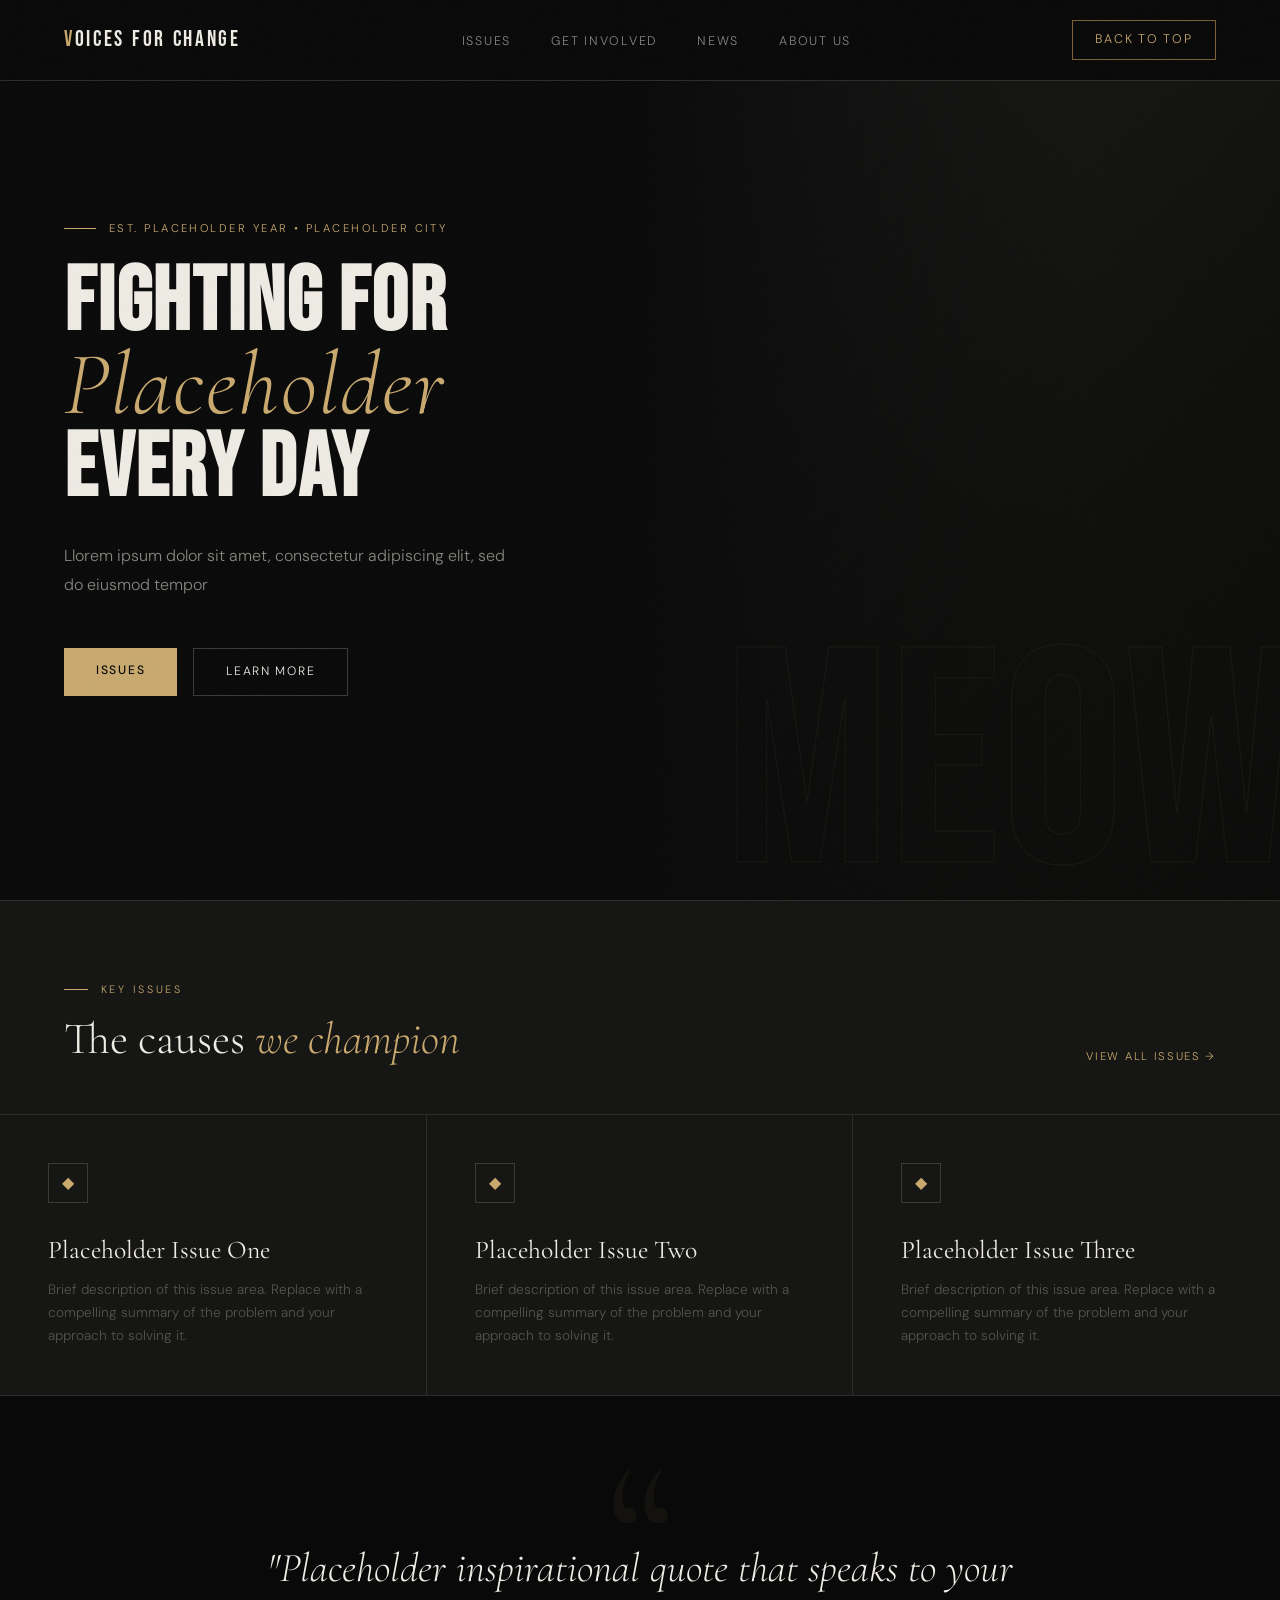
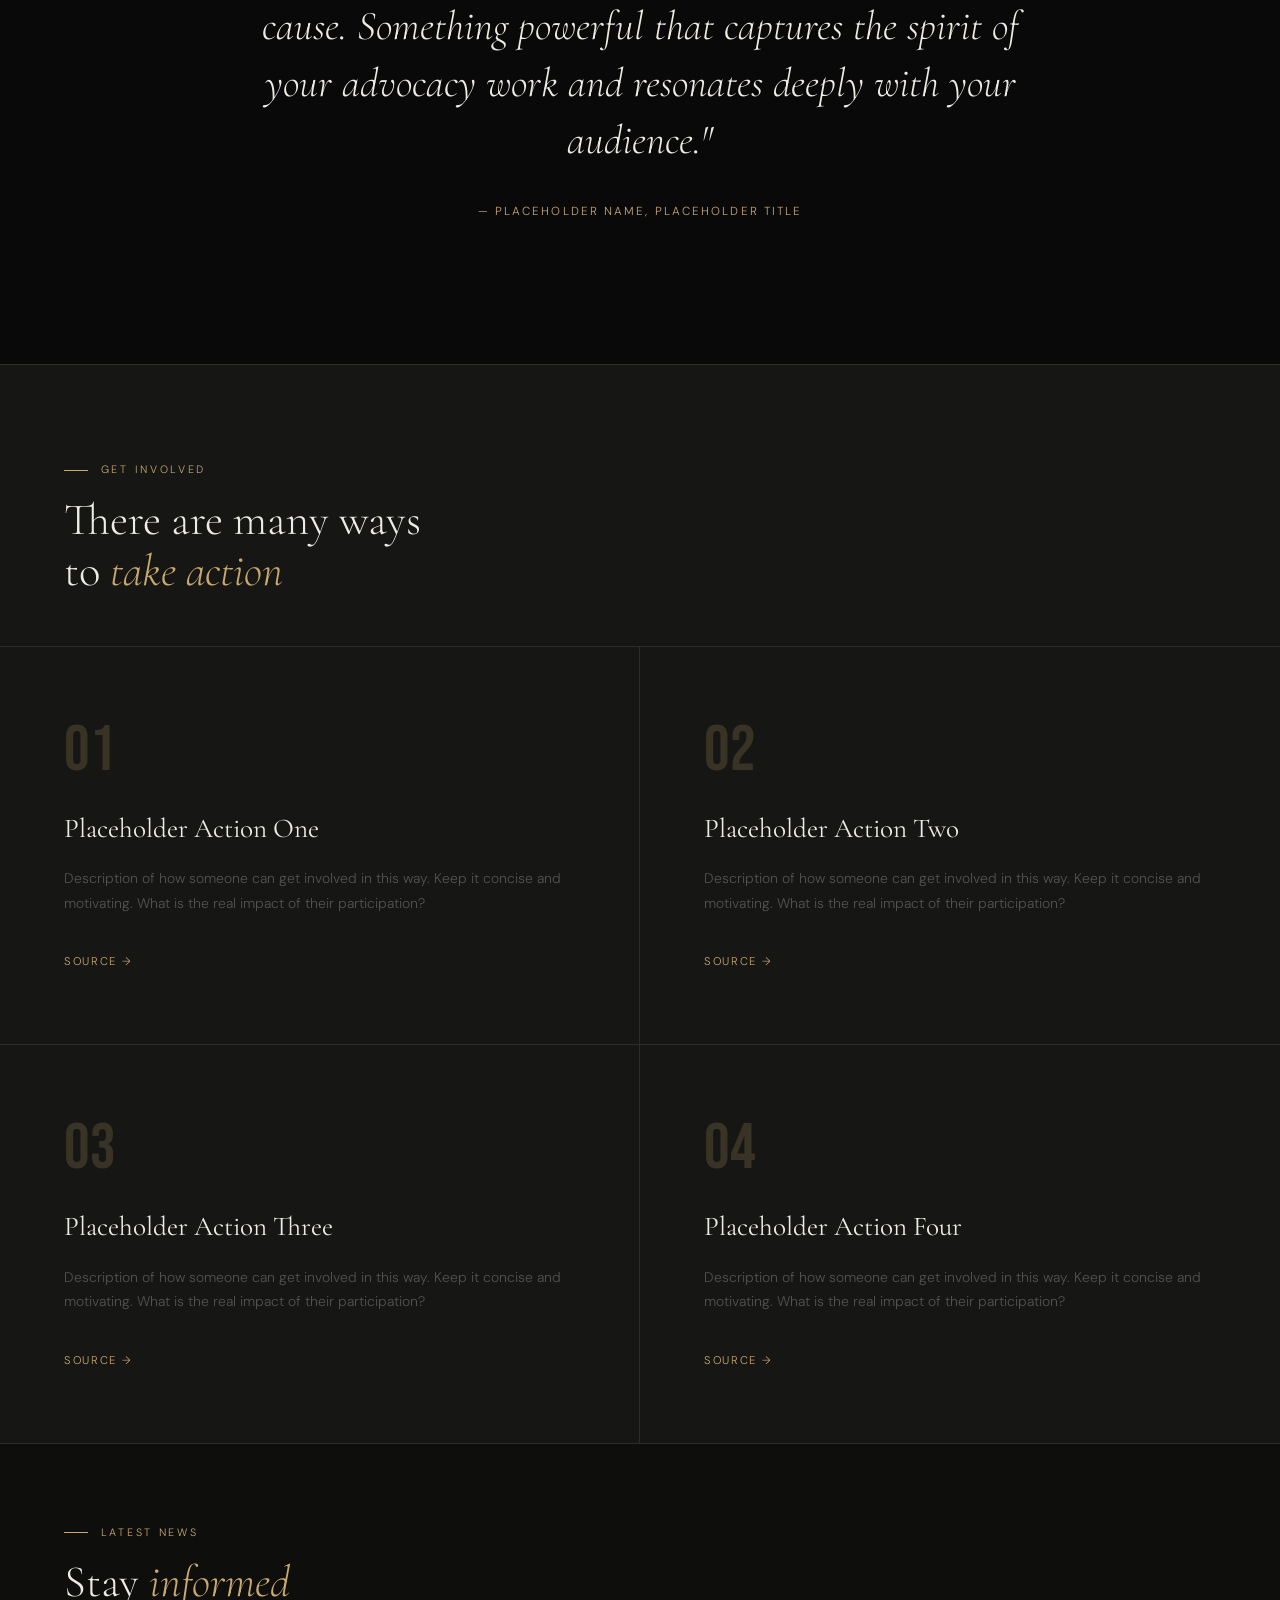
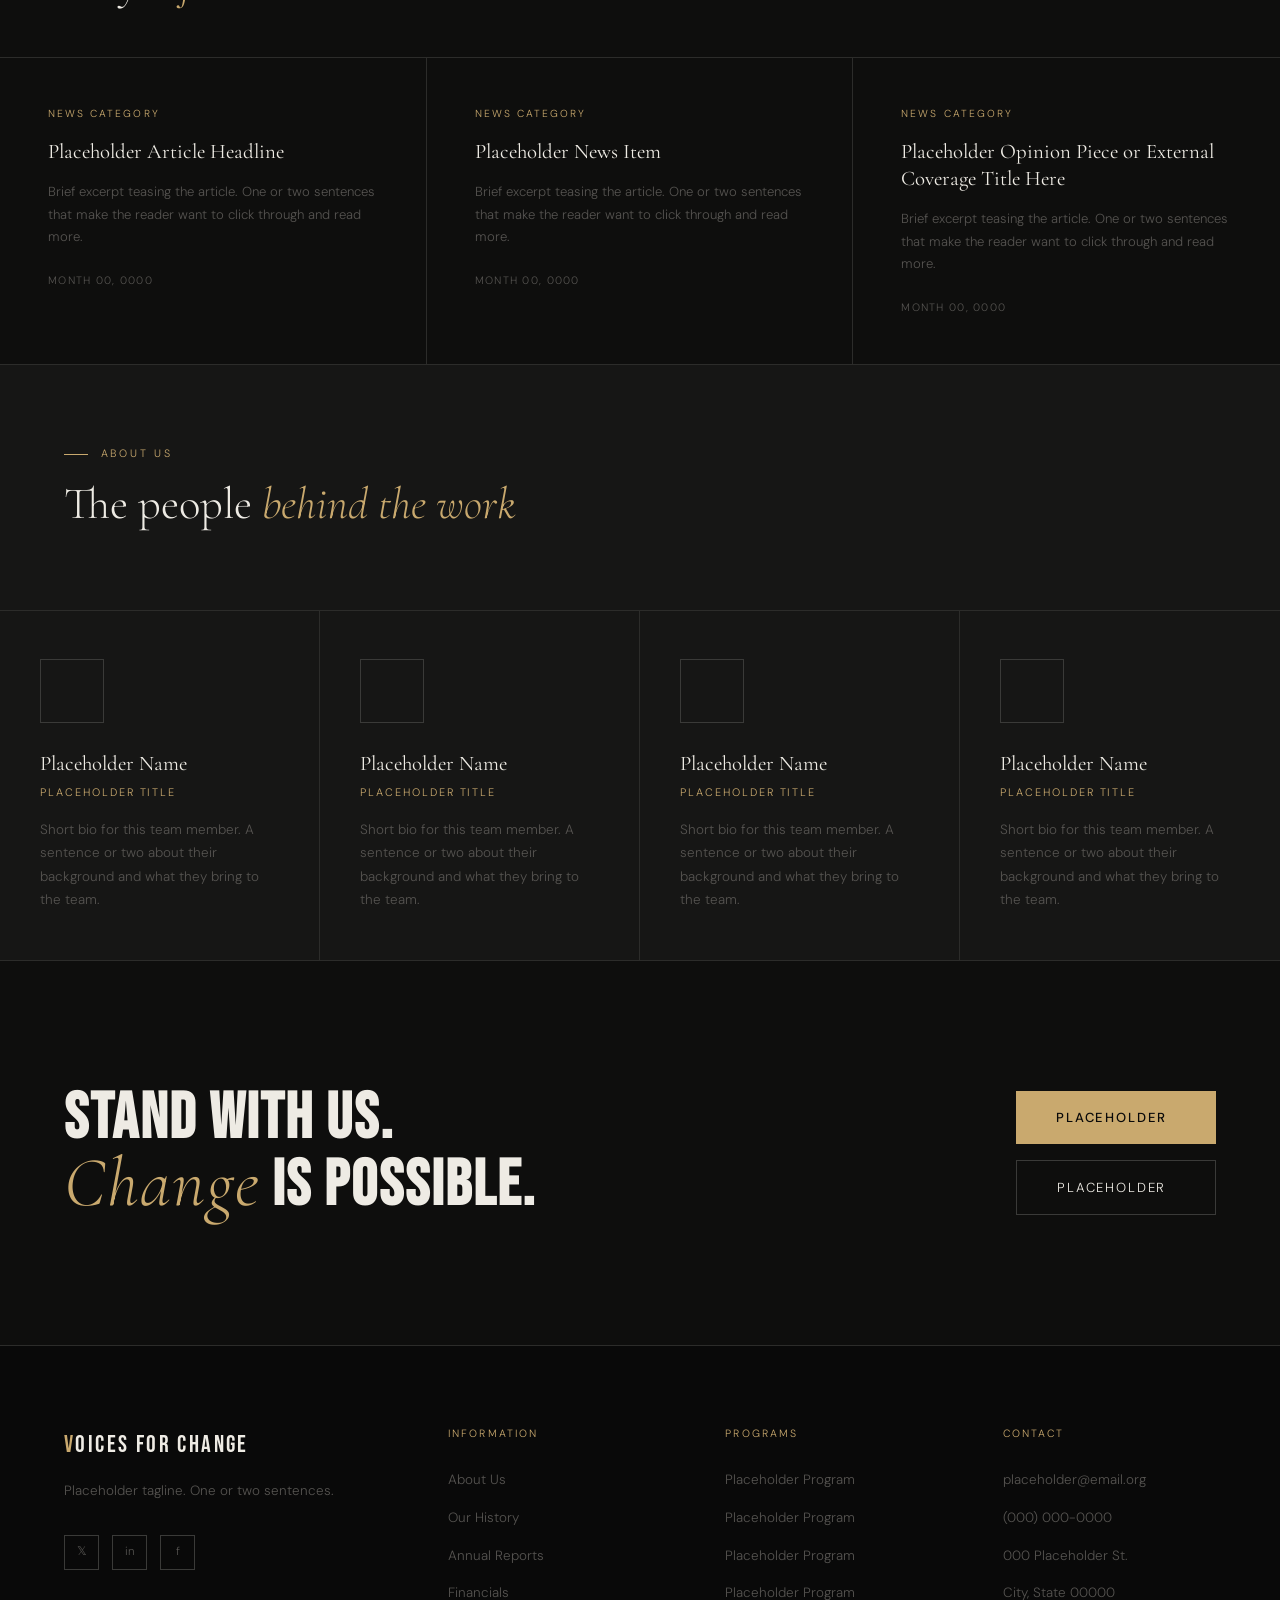
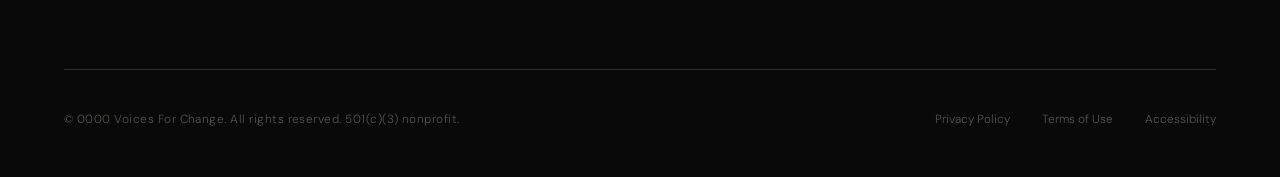
<file: index.html>
<!DOCTYPE html>
<html lang="en">
<head>
    <meta charset="UTF-8" />
    <meta name="viewport" content="width=device-width, initial-scale=1.0" />
    <title>Voices For Change</title>
    <link href="https://fonts.googleapis.com/css2?family=Bebas+Neue&family=Cormorant+Garamond:ital,wght@0,300;0,400;0,600;1,300;1,400&family=DM+Sans:wght@300;400;500&display=swap" rel="stylesheet" />
    <link rel="stylesheet" href="./style.css">
</head>
<body>

<!-- NAV -->
<nav>
    <a class="nav-logo" href="#"><span>V</span>oices For Change</a>
    <ul class="nav-links">
        <li><a href="#issues">Issues</a></li>
        <li><a href="#involved">Get Involved</a></li>
        <li><a href="#news">News</a></li>
        <li><a href="#about">About Us</a></li>
    </ul>
    <ul class="top-button">
        <li class="top"><a href="#" class="cta-btn">Back to Top</a></li>
    </ul>
</nav>

<!-- HERO -->
<section id="hero" class="hero">
    <div class="hero-left">
        <p class="hero-eyebrow">Est. Placeholder Year &bull; Placeholder City</p>
        <h1 class="hero-title">
            Fighting For<br>
            <em>Placeholder</em><br>
            Every Day
        </h1>
        <p class="hero-sub">
            Llorem ipsum dolor sit amet, consectetur adipiscing elit, sed do eiusmod tempor
        </p>
        <div class="hero-actions">
            <a href="#issues" class="btn-primary">Issues</a>
            <a href="#news" class="btn-secondary">Learn More</a>
        </div>
    </div>
    <div class="hero-right">
        <div class="hero-right-inner"></div>
        <div class="hero-deco">Meow</div>
    </div>
</section>

<!-- ISSUES -->
<section id= "issues" class="issues-section">
    <div class="issues-header">
        <div>
            <p class="section-tag">Key Issues</p>
            <h2 class="section-heading" style="margin-bottom:0">The causes <em>we champion</em></h2>
        </div>
        <a href="#" class="involve-link">View all issues &#8594;</a>
    </div>
    <div class="issues-grid">
        <div class="issue-card">
            <div class="issue-icon">&#9670;</div>
            <div class="issue-title">Placeholder Issue One</div>
            <p class="issue-desc">Brief description of this issue area. Replace with a compelling summary of the problem and your approach to solving it.</p>
            <span class="issue-arrow">&#8594;</span>
        </div>
        <div class="issue-card">
            <div class="issue-icon">&#9670;</div>
            <div class="issue-title">Placeholder Issue Two</div>
            <p class="issue-desc">Brief description of this issue area. Replace with a compelling summary of the problem and your approach to solving it.</p>
            <span class="issue-arrow">&#8594;</span>
        </div>
        <div class="issue-card">
            <div class="issue-icon">&#9670;</div>
            <div class="issue-title">Placeholder Issue Three</div>
            <p class="issue-desc">Brief description of this issue area. Replace with a compelling summary of the problem and your approach to solving it.</p>
            <span class="issue-arrow">&#8594;</span>
        </div>
    </div>
</section>

<!-- QUOTE -->
<section class="quote-section">
    <p class="quote-text">
        "Placeholder inspirational quote that speaks to your cause. Something powerful that captures the spirit of your advocacy work and resonates deeply with your audience."
    </p>
    <p class="quote-attribution">— Placeholder Name, Placeholder Title</p>
</section>

<!-- GET INVOLVED -->
<section id="involved" class="involve-section">
    <div class="involve-header">
        <p class="section-tag">Get Involved</p>
        <h2 class="section-heading" style="margin-bottom:0">There are many ways<br>to <em>take action</em></h2>
    </div>
    <div class="involve-grid">
        <div class="involve-card">
            <div class="involve-num">01</div>
            <div class="involve-title">Placeholder Action One</div>
            <p class="involve-text">Description of how someone can get involved in this way. Keep it concise and motivating. What is the real impact of their participation?</p>
            <a href="#" class="involve-link">Source &#8594;</a>
        </div>
        <div class="involve-card">
            <div class="involve-num">02</div>
            <div class="involve-title">Placeholder Action Two</div>
            <p class="involve-text">Description of how someone can get involved in this way. Keep it concise and motivating. What is the real impact of their participation?</p>
            <a href="#" class="involve-link">Source &#8594;</a>
        </div>
        <div class="involve-card">
            <div class="involve-num">03</div>
            <div class="involve-title">Placeholder Action Three</div>
            <p class="involve-text">Description of how someone can get involved in this way. Keep it concise and motivating. What is the real impact of their participation?</p>
            <a href="#" class="involve-link">Source &#8594;</a>
        </div>
        <div class="involve-card">
            <div class="involve-num">04</div>
            <div class="involve-title">Placeholder Action Four</div>
            <p class="involve-text">Description of how someone can get involved in this way. Keep it concise and motivating. What is the real impact of their participation?</p>
            <a href="#" class="involve-link">Source &#8594;</a>
        </div>
    </div>
</section>

<!-- NEWS -->
<section id="news" class="news-section">
    <div class="news-header">
        <div>
            <p class="section-tag">Latest News</p>
            <h2 class="section-heading" style="margin-bottom:0">Stay <em>informed</em></h2>
        </div>
    </div>
    <div class="news-grid">
        <div class="news-card">
            <p class="news-category">News Category</p>
            <h3 class="news-title">Placeholder Article Headline </h3>
            <p class="news-excerpt">Brief excerpt teasing the article. One or two sentences that make the reader want to click through and read more.</p>
            <p class="news-date">Month 00, 0000</p>
        </div>
        <div class="news-card">
            <p class="news-category">News Category</p>
            <h3 class="news-title">Placeholder News Item </h3>
            <p class="news-excerpt">Brief excerpt teasing the article. One or two sentences that make the reader want to click through and read more.</p>
            <p class="news-date">Month 00, 0000</p>
        </div>
        <div class="news-card">
            <p class="news-category">News Category</p>
            <h3 class="news-title">Placeholder Opinion Piece or External Coverage Title Here</h3>
            <p class="news-excerpt">Brief excerpt teasing the article. One or two sentences that make the reader want to click through and read more.</p>
            <p class="news-date">Month 00, 0000</p>
        </div>
    </div>
</section>

<!-- ABOUT -->
<section id="about" class="about-section">
    <div class="about-header">
        <p class="section-tag">About Us</p>
        <h2 class="section-heading">The people <em>behind the work</em></h2>
    </div>
    <div class="about-grid">
        <div class="about-card">
            <div class="about-avatar"></div>
            <div class="about-name">Placeholder Name</div>
            <div class="about-role">Placeholder Title</div>
            <p class="about-bio">Short bio for this team member. A sentence or two about their background and what they bring to the team.</p>
        </div>
        <div class="about-card">
            <div class="about-avatar"></div>
            <div class="about-name">Placeholder Name</div>
            <div class="about-role">Placeholder Title</div>
            <p class="about-bio">Short bio for this team member. A sentence or two about their background and what they bring to the team.</p>
        </div>
        <div class="about-card">
            <div class="about-avatar"></div>
            <div class="about-name">Placeholder Name</div>
            <div class="about-role">Placeholder Title</div>
            <p class="about-bio">Short bio for this team member. A sentence or two about their background and what they bring to the team.</p>
        </div>
        <div class="about-card">
            <div class="about-avatar"></div>
            <div class="about-name">Placeholder Name</div>
            <div class="about-role">Placeholder Title</div>
            <p class="about-bio">Short bio for this team member. A sentence or two about their background and what they bring to the team.</p>
        </div>
    </div>
</section>

<!-- CTA BAND -->
<section class="cta-band">
    <div>
        <h2 class="cta-heading">
            Stand With Us.<br>
            <em>Change</em> Is Possible.
        </h2>
    </div>
    <div class="cta-actions">
        <a href="#" class="btn-primary" style="font-size:0.82rem; padding:1rem 2.5rem;">Placeholder</a>
        <a href="#" class="btn-secondary" style="font-size:0.82rem; padding:1rem 2.5rem;">Placeholder</a>
    </div>
</section>

<!-- FOOTER -->
<footer>
    <div class="footer-top">
        <div>
            <div class="footer-brand-name"><span>V</span>oices For Change</div>
            <p class="footer-tagline">Placeholder tagline. One or two sentences.</p>
            <div class="footer-socials">
                <div class="social-btn">&#120143;</div>
                <div class="social-btn">in</div>
                <div class="social-btn">f</div>
            </div>
        </div>
        <div>
            <p class="footer-col-title">Information</p>
            <ul class="footer-links">
                <li><a href="#about">About Us</a></li>
                <li><a href="nothing.html">Our History</a></li>
                <li><a href="nothing.html">Annual Reports</a></li>
                <li><a href="nothing.html">Financials</a></li>
            </ul>
        </div>
        <div>
            <p class="footer-col-title">Programs</p>
            <ul class="footer-links">
                <li><a href="nothing.html">Placeholder Program</a></li>
                <li><a href="nothing.html">Placeholder Program</a></li>
                <li><a href="nothing.html">Placeholder Program</a></li>
                <li><a href="nothing.html">Placeholder Program</a></li>
            </ul>
        </div>
        <div>
            <p class="footer-col-title">Contact</p>
            <ul class="footer-links">
                <li><a href="nothing.html">placeholder@email.org</a></li>
                <li><a href="nothing.html">(000) 000-0000</a></li>
                <li><a href="nothing.html">000 Placeholder St.</a></li>
                <li><a href="nothing.html">City, State 00000</a></li>
            </ul>
        </div>
    </div>
    <div class="footer-bottom">
        <p class="footer-copy">&copy; 0000 Voices For Change. All rights reserved. 501(c)(3) nonprofit.</p>
        <div class="footer-legal">
            <a href="nothing.html">Privacy Policy</a>
            <a href="nothing.html">Terms of Use</a>
            <a href="nothing.html">Accessibility</a>
        </div>
    </div>
</footer>

</body>
</html>
</file>
<file: style.css>
:root {
    --black:        #0e0e0d;
    --black-deep:   #090909;
    --surface:      #161615;
    --card:         #1c1c1b;
    --border:       #2c2c2a;
    --border-light: #3a3a38;
    --accent:       #c9a96e;
    --accent-dim:   #7a6038;
    --white:        #eeebe4;
    --white-dim:    #888580;
    --white-muted:  #555350;
}

*, *::before, *::after { box-sizing: border-box; margin: 0; padding: 0; }
html { scroll-behavior: smooth; font-size: 16px; }

body {
    background: var(--black-deep);
    color: var(--white);
    font-family: 'DM Sans', sans-serif;
    font-weight: 300;
    line-height: 1.6;
    overflow-x: hidden;
}

body::after {
    content: '';
    position: fixed;
    inset: 0;
    pointer-events: none;
    z-index: 9999;
    opacity: 0.035;
    background-image: url("data:image/svg+xml,%3Csvg xmlns='http://www.w3.org/2000/svg' width='300' height='300'%3E%3Cfilter id='noise'%3E%3CfeTurbulence type='fractalNoise' baseFrequency='0.85' numOctaves='4' stitchTiles='stitch'/%3E%3C/filter%3E%3Crect width='300' height='300' filter='url(%23noise)' opacity='1'/%3E%3C/svg%3E");
}

/* NAV */
nav {
    position: fixed;
    top: 0; left: 0; right: 0;
    z-index: 100;
    display: flex;
    align-items: center;
    justify-content: space-between;
    padding: 1.25rem 4rem;
    background: rgba(9,9,9,0.9);
    backdrop-filter: blur(14px);
    border-bottom: 1px solid var(--border);
}
.nav-logo {
    font-family: 'Bebas Neue', sans-serif;
    font-size: 1.4rem;
    letter-spacing: 0.12em;
    color: var(--white);
    text-decoration: none;
}
.nav-logo span { color: var(--accent); }
.nav-links { display: flex; gap: 2.5rem; list-style: none; }
.nav-links a {
    color: var(--white-dim);
    text-decoration: none;
    font-size: 0.78rem;
    letter-spacing: 0.14em;
    text-transform: uppercase;
    transition: color 0.2s;
}
.nav-links a:hover { color: var(--accent); }
.top-button {
    background: transparent;
    border: 1px solid var(--accent-dim);
    color: var(--accent);
    font-family: 'DM Sans', sans-serif;
    font-size: 0.73rem;
    letter-spacing: 0.12em;
    text-transform: uppercase;
    padding: 0.55rem 1.4rem;
    cursor: pointer;
    transition: background 0.25s, color 0.25s;
    list-style: none;
}

.top-button a {
    color: var(--accent);
    text-decoration: none;
    font-size: 0.78rem;
    letter-spacing: 0.14em;
    text-transform: uppercase;
    transition: color 0.2s;
}

.nav-cta:hover { background: var(--accent); color: var(--black-deep); }

/* HERO */
.hero {
    min-height: 100vh;
    display: grid;
    grid-template-columns: 1fr 1fr;
    position: relative;
    padding-top: 80px;
    overflow: hidden;
}
.hero-left {
    display: flex;
    flex-direction: column;
    justify-content: center;
    padding: 6rem 4rem 10rem;
    position: relative;
    z-index: 2;
}
.hero-eyebrow {
    font-size: 0.7rem;
    letter-spacing: 0.22em;
    text-transform: uppercase;
    color: var(--accent);
    margin-bottom: 1.5rem;
    display: flex;
    align-items: center;
    gap: 0.8rem;
    opacity: 0;
    animation: fadeUp 0.7s ease forwards 0.2s;
}
.hero-eyebrow::before {
    content: '';
    display: block;
    width: 2rem;
    height: 1px;
    background: var(--accent);
}
.hero-title {
    font-family: 'Bebas Neue', sans-serif;
    font-size: clamp(4rem, 7vw, 7.5rem);
    line-height: 0.92;
    letter-spacing: 0.02em;
    color: var(--white);
    margin-bottom: 2rem;
    opacity: 0;
    animation: fadeUp 0.8s ease forwards 0.4s;
}
.hero-title em {
    font-family: 'Cormorant Garamond', serif;
    font-style: italic;
    font-weight: 300;
    color: var(--accent);
}
.hero-sub {
    font-size: 1rem;
    color: var(--white-dim);
    max-width: 28rem;
    line-height: 1.8;
    margin-bottom: 3rem;
    opacity: 0;
    animation: fadeUp 0.8s ease forwards 0.6s;
}
.hero-actions {
    display: flex;
    gap: 1rem;
    opacity: 0;
    animation: fadeUp 0.8s ease forwards 0.8s;
}
.btn-primary {
    background: var(--accent);
    color: var(--black-deep);
    font-family: 'DM Sans', sans-serif;
    font-size: 0.76rem;
    font-weight: 500;
    letter-spacing: 0.14em;
    text-transform: uppercase;
    padding: 0.85rem 2rem;
    border: none;
    cursor: pointer;
    transition: opacity 0.2s, transform 0.2s;
    display: inline-block;
    list-style: none;
    text-decoration: none;
}
.btn-primary:hover { opacity: 0.82; transform: translateY(-1px); }
.btn-secondary {
    background: transparent;
    color: var(--white);
    font-family: 'DM Sans', sans-serif;
    font-size: 0.76rem;
    letter-spacing: 0.14em;
    text-transform: uppercase;
    padding: 0.85rem 2rem;
    border: 1px solid var(--border-light);
    cursor: pointer;
    transition: border-color 0.2s;
    display: inline-block;
    list-style: none;
    text-decoration: none;
}
.btn-secondary:hover { border-color: var(--white-dim); }
.hero-right {
    position: relative;
    overflow: hidden;
    list-style: none;
    text-decoration: none;
}
.hero-right-inner {
    position: absolute;
    inset: 0;
    background: linear-gradient(to left, transparent 30%, var(--black-deep) 100%),
    linear-gradient(135deg, #1a1a18 0%, #0e0e0c 60%, #0a0a09 100%);
}
.hero-deco {
    position: absolute;
    right: -0.05em;
    bottom: -0.08em;
    font-family: 'Bebas Neue', sans-serif;
    font-size: 24vw;
    color: transparent;
    -webkit-text-stroke: 1px rgba(201,169,110,0.07);
    line-height: 1;
    pointer-events: none;
    user-select: none;
    z-index: 1;
}
.hero-stat-strip {
    position: absolute;
    bottom: 0; left: 0; right: 0;
    display: grid;
    grid-template-columns: repeat(3, 1fr);
    border-top: 1px solid var(--border);
    z-index: 3;
    background: rgba(9,9,9,0.6);
    backdrop-filter: blur(8px);
}
.stat-item {
    padding: 1.8rem 4rem;
    border-right: 1px solid var(--border);
    opacity: 0;
    animation: fadeUp 0.7s ease forwards;
}
.stat-item:nth-child(1) { animation-delay: 1.0s; }
.stat-item:nth-child(2) { animation-delay: 1.15s; }
.stat-item:nth-child(3) { animation-delay: 1.3s; border-right: none; }
.stat-number {
    font-family: 'Bebas Neue', sans-serif;
    font-size: 2.4rem;
    letter-spacing: 0.04em;
    color: var(--accent);
    line-height: 1;
    margin-bottom: 0.3rem;
}
.stat-label {
    font-size: 0.7rem;
    letter-spacing: 0.15em;
    text-transform: uppercase;
    color: var(--white-muted);
}

/* MISSION */
.mission-grid {
    display: grid;
    grid-template-columns: 1fr 1fr;
    border-top: 1px solid var(--border);
    border-bottom: 1px solid var(--border);
}
.mission-left {
    padding: 8rem 4rem;
    border-right: 1px solid var(--border);
}
.mission-right {
    padding: 8rem 4rem;
    display: flex;
    flex-direction: column;
    gap: 3rem;
}
.section-tag {
    font-size: 0.67rem;
    letter-spacing: 0.25em;
    text-transform: uppercase;
    color: var(--accent);
    margin-bottom: 1rem;
    display: flex;
    align-items: center;
    gap: 0.8rem;
}
.section-tag::before { content: ''; width: 1.5rem; height: 1px; background: var(--accent); }
.section-heading {
    font-family: 'Cormorant Garamond', serif;
    font-size: clamp(2.2rem, 3.5vw, 3.4rem);
    font-weight: 300;
    line-height: 1.15;
    color: var(--white);
    margin-bottom: 2rem;
    max-width: 36rem;
}
.section-heading em { font-style: italic; color: var(--accent); }
.section-body {
    color: var(--white-dim);
    max-width: 34rem;
    font-size: 0.95rem;
    line-height: 1.8;
}
.mission-pillar { padding-top: 2rem; border-top: 1px solid var(--border); }
.mission-pillar:first-child { border-top: none; padding-top: 0; }
.pillar-number {
    font-family: 'Bebas Neue', sans-serif;
    font-size: 0.82rem;
    letter-spacing: 0.2em;
    color: var(--white-muted);
    margin-bottom: 0.5rem;
}
.pillar-title {
    font-family: 'Cormorant Garamond', serif;
    font-size: 1.45rem;
    font-weight: 400;
    color: var(--white);
    margin-bottom: 0.5rem;
}
.pillar-text { font-size: 0.87rem; color: var(--white-muted); line-height: 1.7; }

/* ISSUES */
.issues-section {
    background: var(--surface);
    border-top: 1px solid var(--border);
    border-bottom: 1px solid var(--border);
}
.issues-header {
    padding: 5rem 4rem 3rem;
    display: flex;
    align-items: flex-end;
    justify-content: space-between;
    border-bottom: 1px solid var(--border);
}
.issues-grid { display: grid; grid-template-columns: repeat(3, 1fr); }
.issue-card {
    padding: 3rem;
    border-right: 1px solid var(--border);
    position: relative;
    overflow: hidden;
    cursor: pointer;
    transition: background 0.3s;
}
.issue-card:last-child { border-right: none; }
.issue-card:hover { background: var(--card); }
.issue-card:hover .issue-arrow { opacity: 1; transform: translateX(0); }
.issue-icon {
    width: 2.5rem;
    height: 2.5rem;
    border: 1px solid var(--border-light);
    display: flex;
    align-items: center;
    justify-content: center;
    margin-bottom: 2rem;
    color: var(--accent);
}
.issue-title {
    font-family: 'Cormorant Garamond', serif;
    font-size: 1.6rem;
    font-weight: 400;
    color: var(--white);
    margin-bottom: 0.8rem;
    line-height: 1.2;
}
.issue-desc { font-size: 0.85rem; color: var(--white-muted); line-height: 1.7; }
.issue-arrow {
    position: absolute;
    bottom: 2rem; right: 2rem;
    color: var(--accent);
    opacity: 0;
    transform: translateX(-6px);
    transition: opacity 0.3s, transform 0.3s;
}

/* QUOTE */
.quote-section {
    padding: 9rem 4rem;
    text-align: center;
    position: relative;
}
.quote-section::before {
    content: '\201C';
    position: absolute;
    top: 2rem;
    left: 50%;
    transform: translateX(-50%);
    font-family: 'Cormorant Garamond', serif;
    font-size: 14rem;
    color: rgba(201,169,110,0.06);
    line-height: 1;
    pointer-events: none;
}
.quote-text {
    font-family: 'Cormorant Garamond', serif;
    font-size: clamp(1.7rem, 3.2vw, 2.8rem);
    font-weight: 300;
    font-style: italic;
    color: var(--white);
    max-width: 52rem;
    margin: 0 auto 2rem;
    line-height: 1.4;
    position: relative;
    z-index: 1;
}
.quote-attribution {
    font-size: 0.73rem;
    letter-spacing: 0.18em;
    text-transform: uppercase;
    color: var(--accent);
}

/* GET INVOLVED */

.involve-section {
    background: var(--surface);
    border-top: 1px solid var(--border);
}
.involve-header { padding: 6rem 4rem 3rem; border-bottom: 1px solid var(--border); }
.involve-grid { display: grid; grid-template-columns: repeat(2, 1fr); }
.involve-card {
    padding: 4.5rem 4rem;
    border-right: 1px solid var(--border);
    border-bottom: 1px solid var(--border);
    background: var(--surface);
}
.involve-card:nth-child(2n) { border-right: none; }
.involve-card:nth-last-child(-n+2) { border-bottom: none; }
.involve-num {
    font-family: 'Bebas Neue', sans-serif;
    font-size: 4rem;
    color: rgba(201,169,110,0.2);
    line-height: 1;
    margin-bottom: 1.5rem;
}
.involve-title {
    font-family: 'Cormorant Garamond', serif;
    font-size: 1.7rem;
    font-weight: 400;
    color: var(--white);
    margin-bottom: 1rem;
}
.involve-text {
    font-size: 0.87rem;
    color: var(--white-muted);
    line-height: 1.75;
    margin-bottom: 2rem;
}
.involve-link {
    font-size: 0.7rem;
    letter-spacing: 0.15em;
    text-transform: uppercase;
    color: var(--accent);
    text-decoration: none;
    display: inline-flex;
    align-items: center;
    gap: 0.5rem;
    transition: gap 0.2s;
}
.involve-link:hover { gap: 0.9rem; }

/* NEWS */
.news-section { background: var(--black); border-top: 1px solid var(--border); }
.news-header {
    padding: 5rem 4rem 3rem;
    display: flex;
    align-items: flex-end;
    justify-content: space-between;
    border-bottom: 1px solid var(--border);
}
.news-grid { display: grid; grid-template-columns: repeat(3, 1fr); }
.news-card {
    padding: 3rem;
    border-right: 1px solid var(--border);
    cursor: pointer;
    transition: background 0.25s;
}
.news-card:last-child { border-right: none; }
.news-card:hover { background: var(--card); }
.news-card:hover .news-title { color: var(--accent); }
.news-category {
    font-size: 0.64rem;
    letter-spacing: 0.2em;
    text-transform: uppercase;
    color: var(--accent);
    margin-bottom: 1rem;
}
.news-title {
    font-family: 'Cormorant Garamond', serif;
    font-size: 1.3rem;
    font-weight: 400;
    color: var(--white);
    margin-bottom: 1rem;
    line-height: 1.3;
    transition: color 0.2s;
}
.news-excerpt { font-size: 0.82rem; color: var(--white-muted); line-height: 1.7; margin-bottom: 1.5rem; }
.news-date { font-size: 0.67rem; letter-spacing: 0.12em; color: var(--white-muted); text-transform: uppercase; }

/* ABOUT */
.about-section {
    border-top: 1px solid var(--border);
    background-color: var(--surface);
}

.about-header {
    padding: 5rem 4rem 3rem;
    border-bottom: 1px solid var(--border);
}

.about-grid {
    display: grid;
    grid-template-columns: repeat(4, 1fr);
}

.about-card {
    padding: 3rem 2.5rem;
    border-right: 1px solid var(--border);
    transition: background 0.25s;
}
.about-card:last-child { border-right: none; }
.about-card:hover { background: var(--card); }

.about-avatar {
    width: 4rem;
    height: 4rem;
    border: 1px solid var(--border-light);
    background: var(--surface);
    margin-bottom: 1.5rem;
    /* Replace background with an <img> tag when you have photos */
}

.about-name {
    font-family: 'Cormorant Garamond', serif;
    font-size: 1.3rem;
    font-weight: 400;
    color: var(--white);
    margin-bottom: 0.25rem;
}

.about-role {
    font-size: 0.68rem;
    letter-spacing: 0.18em;
    text-transform: uppercase;
    color: var(--accent);
    margin-bottom: 1rem;
}

.about-bio {
    font-size: 0.84rem;
    color: var(--white-muted);
    line-height: 1.75;
}

/* Responsive */
@media (max-width: 900px) {
    .about-grid { grid-template-columns: 1fr 1fr; }
    .about-card { border-bottom: 1px solid var(--border); }
    .about-header { padding: 3.5rem 1.5rem; }
}

/* CTA BAND */
.cta-band {
    padding: 8rem 4rem;
    display: grid;
    grid-template-columns: 1fr auto;
    align-items: center;
    gap: 4rem;
    border-top: 1px solid var(--border);
    background: var(--black);
}
.cta-heading {
    font-family: 'Bebas Neue', sans-serif;
    font-size: clamp(2.5rem, 5vw, 5.5rem);
    line-height: 0.95;
    color: var(--white);
    letter-spacing: 0.03em;
}
.cta-heading em {
    font-family: 'Cormorant Garamond', serif;
    font-style: italic;
    font-weight: 300;
    color: var(--accent);
    font-size: 1.1em;
}
.cta-actions { display: flex; flex-direction: column; gap: 1rem; min-width: 200px; }

/* FOOTER */
footer {
    background: var(--black-deep);
    border-top: 1px solid var(--border);
    padding: 5rem 4rem 3rem;
}
.footer-top {
    display: grid;
    grid-template-columns: 1.5fr 1fr 1fr 1fr;
    gap: 4rem;
    padding-bottom: 4rem;
    border-bottom: 1px solid var(--border);
    margin-bottom: 2.5rem;
}
.footer-brand-name {
    font-family: 'Bebas Neue', sans-serif;
    font-size: 1.5rem;
    letter-spacing: 0.1em;
    color: var(--white);
    margin-bottom: 1rem;
}
.footer-brand-name span { color: var(--accent); }
.footer-tagline { font-size: 0.84rem; color: var(--white-muted); line-height: 1.7; margin-bottom: 2rem; max-width: 20rem; }
.footer-socials { display: flex; gap: 0.8rem; }
.social-btn {
    width: 2.2rem;
    height: 2.2rem;
    border: 1px solid var(--border-light);
    display: flex;
    align-items: center;
    justify-content: center;
    color: var(--white-muted);
    font-size: 0.72rem;
    cursor: pointer;
    transition: border-color 0.2s, color 0.2s;
}
.social-btn:hover { border-color: var(--accent); color: var(--accent); }
.footer-col-title {
    font-size: 0.66rem;
    letter-spacing: 0.2em;
    text-transform: uppercase;
    color: var(--accent);
    margin-bottom: 1.5rem;
}
.footer-links { list-style: none; display: flex; flex-direction: column; gap: 0.75rem; }
.footer-links a { font-size: 0.84rem; color: var(--white-muted); text-decoration: none; transition: color 0.2s; }
.footer-links a:hover { color: var(--white); }
.footer-bottom { display: flex; justify-content: space-between; align-items: center; }
.footer-copy { font-size: 0.74rem; color: var(--white-muted); letter-spacing: 0.04em; }
.footer-legal { display: flex; gap: 2rem; }
.footer-legal a { font-size: 0.74rem; color: var(--white-muted); text-decoration: none; transition: color 0.2s; }
.footer-legal a:hover { color: var(--white); }

/* ANIMATIONS */
@keyframes fadeUp {
    from { opacity: 0; transform: translateY(20px); }
    to   { opacity: 1; transform: translateY(0); }
}

/* RESPONSIVE */
@media (max-width: 900px) {
    nav { padding: 1.2rem 1.5rem; }
    .nav-links { display: none; }
    .hero { grid-template-columns: 1fr; }
    .hero-left { padding: 5rem 1.5rem 9rem; }
    .hero-right { display: none; }
    .hero-stat-strip { grid-template-columns: 1fr 1fr; }
    .stat-item { padding: 1.4rem 1.5rem; }
    .stat-item:last-child { grid-column: 1/-1; border-right: none; border-top: 1px solid var(--border); }
    .mission-grid, .issues-grid, .involve-grid, .news-grid, .footer-top { grid-template-columns: 1fr; }
    .mission-left, .mission-right { border-right: none; padding: 3.5rem 1.5rem; }
    .involve-card { border-right: none; padding: 3rem 1.5rem; }
    .news-card { border-right: none; border-bottom: 1px solid var(--border); }
    .issues-header, .news-header, .involve-header { padding: 3.5rem 1.5rem; flex-direction: column; align-items: flex-start; gap: 1.5rem; }
    .issues-grid .issue-card { border-right: none; border-bottom: 1px solid var(--border); }
    .cta-band { grid-template-columns: 1fr; padding: 5rem 1.5rem; }
    footer { padding: 4rem 1.5rem 2rem; }
    .footer-top { gap: 2.5rem; }
    .footer-bottom { flex-direction: column; gap: 1.5rem; align-items: flex-start; }
    .quote-section { padding: 6rem 1.5rem; }
}
</file>
